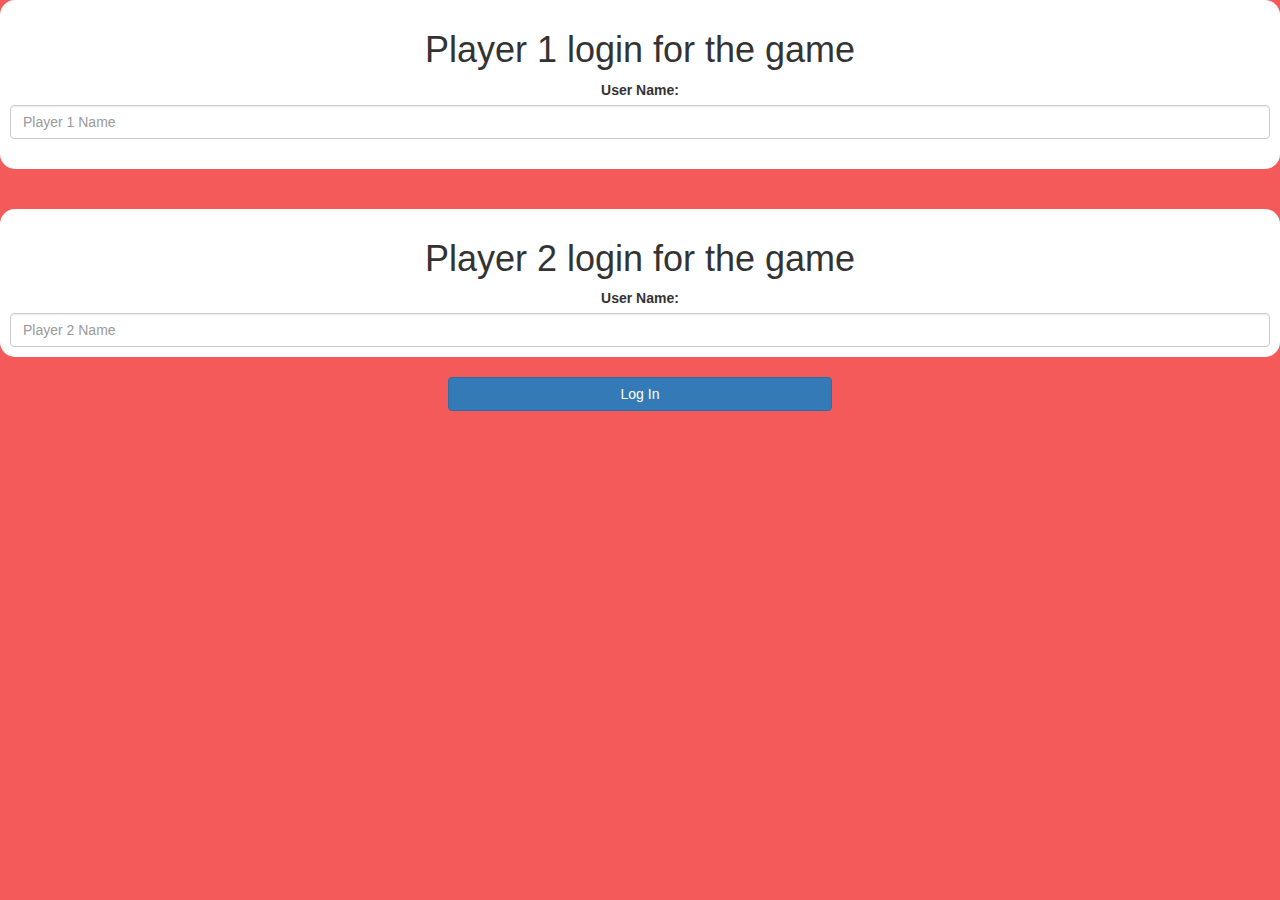
<file: index.html>
<!DOCTYPE html>
<html>
<head>
	<title>The Math Quiz Game!</title>

<meta name="viewport" content="width=device-width, initial-scale=1">
<link rel="stylesheet" href="https://maxcdn.bootstrapcdn.com/bootstrap/3.4.0/css/bootstrap.min.css">
<script src="https://ajax.googleapis.com/ajax/libs/jquery/3.4.1/jquery.min.js"></script>
<script src="https://maxcdn.bootstrapcdn.com/bootstrap/3.4.0/js/bootstrap.min.js"></script>

<link rel="stylesheet" type="text/css" href="style.css">

<script src="main.js"></script>
</head>
<body>
	<center> 
<div> 
<h1 >  Player 1 login for the game  </h1>
<label> User Name: </label>
<input type="text" id="player1" class="form-control" placeholder="Player 1 Name">
<br>
</div>
<br>
<br>
<div> 
	<h1 >  Player 2 login for the game  </h1>
	<label> User Name: </label>
	<input type="text" id="player2" class="form-control" placeholder="Player 2 Name">
	</div>
	<br>
	<button style="width:30%" class="btn  btn-primary" onclick="adduser()">Log In  </button>
</center>
</body>
</html>
</file>
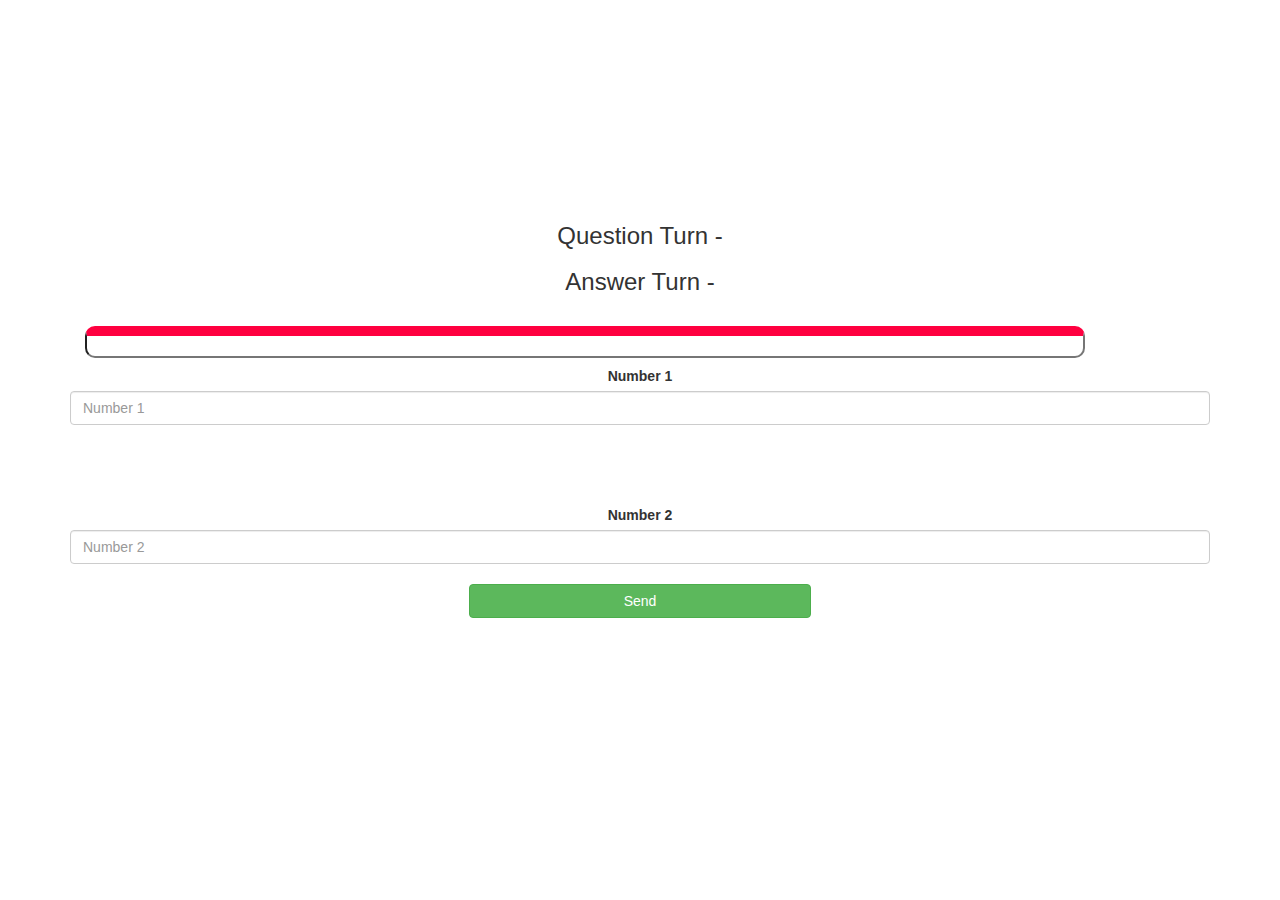
<file: quiz_index.html>
<!DOCTYPE html>
<html>
<head>
	<title>Guess The Word</title>

<meta name="viewport" content="width=device-width, initial-scale=1">
<link rel="stylesheet" href="https://maxcdn.bootstrapcdn.com/bootstrap/3.4.0/css/bootstrap.min.css">
<script src="https://ajax.googleapis.com/ajax/libs/jquery/3.4.1/jquery.min.js"></script>
<script src="https://maxcdn.bootstrapcdn.com/bootstrap/3.4.0/js/bootstrap.min.js"></script>

<link rel="stylesheet" type="text/css" href="quiz_style.css">
</head>
<body >

<h1 id="player1_name"> </h1> <span id="player1_score">  </span> <br> <br>
<h1 id="player2_name">  </h1> <span id="player2_score"> </span> <br> <br>
<div class="container">
	<center>
		<h4 id="player_question" ></h3>
		<h4 id="player_answer" ></h3>
		<h2 style="color: rgb(255, 255, 255);">The Math Quiz Game!</h2>
        <br>
		<h3 id="player_question"> Question Turn -  </h3> <h3 id="player_answer"> Answer Turn - </h3>
        <br>
		<div id="output" class="col-lg-6"> <input id="input1" >   </div>
        <br>
        <br>
        <label> Number 1 </label>
        <input type="" id="word" placeholder="Number 1" class="form-control"> 
                <br>

        
                <br>
		<br>
		<br>

		<label>Number 2 </label>
<input type="number" id="digit" placeholder="Number 2" class="form-control"> 
		<br>
     <button onclick="send()" class="btn btn-success" style="width:30%"> Send </button>

	</center>
</div>

<script src="main.js"></script>
</body>
</html>
</file>
<file: style.css>
body
{
	background: rgb(245, 90, 90);
}

	div
	{
		background: white;
		padding: 10px;
		float: none;
		border-radius: 15px;
        
        
	}
</file>
<file: quiz_style.css>
body {
    background-color:rgb(255, 255, 255);
}
#input1 {
    background: white;
    border-radius: 10px;
   border-top:10px solid rgb(255, 0, 64) ; 
   padding: 10px;
   float: none;
   text-align: left;
width:1000px;
height:10px;
}
</file>
